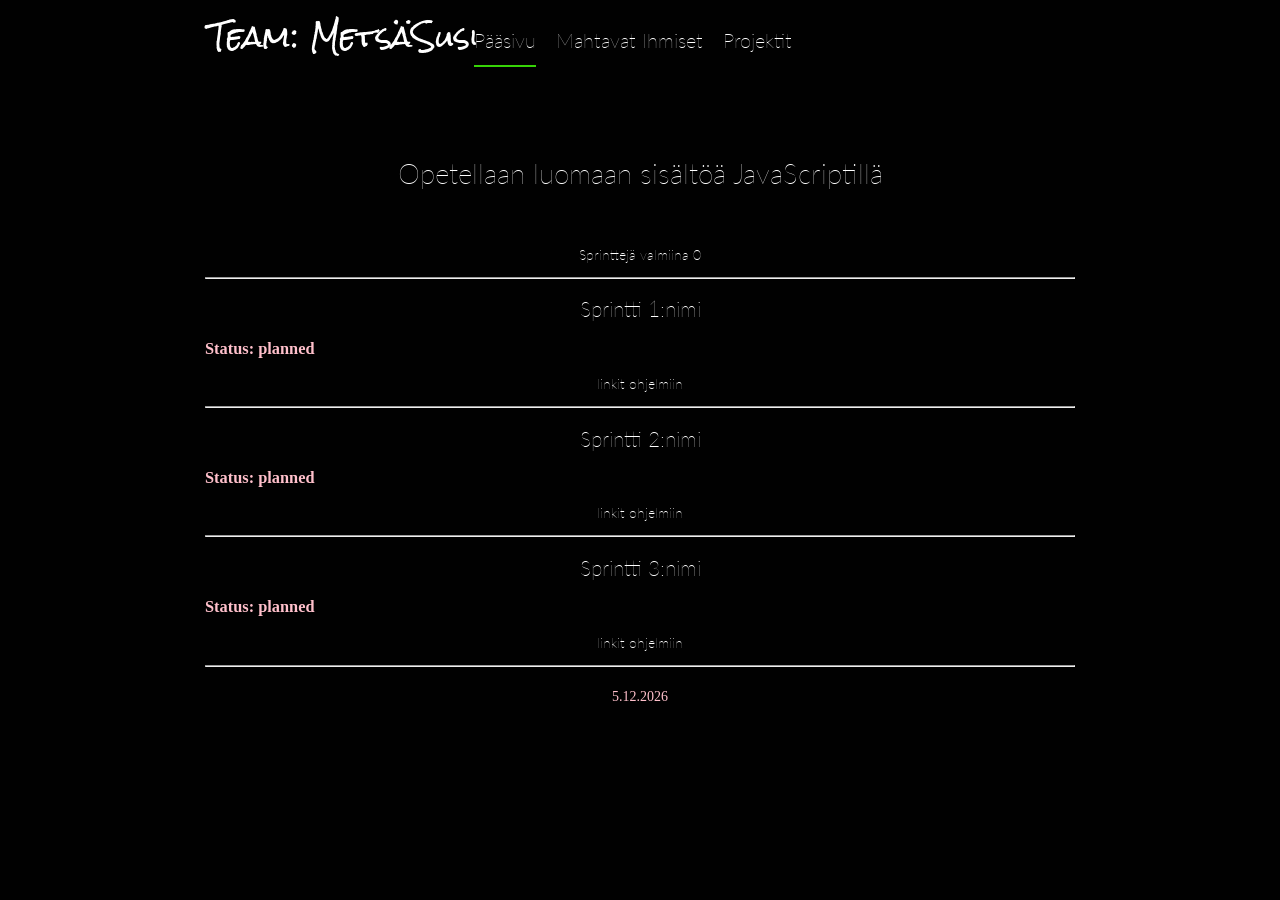
<file: metsasusi/index.html>
<!doctype html>
<html lang="fi">
<head>
  <meta charset="utf-8">
  <meta name="viewport" content="width=device-width, initial-scale=1">
  <title>Pääsivu</title>
  <link rel="stylesheet" href="style.css" />
</head>

<body>
  <header>
    <div class="logo"><h2 id="logo">Team: MetsäSusi</h2></div>
    <nav id="main-menu">
      <ul>
        <li><a href="index.html" class="active">Pääsivu</a></li>
        <li><a href="team.html">Mahtavat Ihmiset</a></li>
        <li><a href="project.html">Projektit</a></li>
      </ul>
    </nav>
  </header>
  <main>
    <h1 id="otsikko">Opetellaan luomaan sisältöä JavaScriptillä</h1>
	<p>Sprinttejä valmiina <span id='progress'>0</span>
    <hr>
    <div>
      <h2>Sprintti 1:nimi</h2>
      <h3 class='status'>Status: planned</h3>
      <p>linkit ohjelmiin</p>
    </div>
    <hr>
    <div>
      <h2>Sprintti 2:nimi</h2>
      <h3 class='status'>Status: planned</h3>
      <p>linkit ohjelmiin</p>
    </div>
    <hr>
    <div>
      <h2>Sprintti 3:nimi</h2>
      <h3 class='status'>Status: planned</h3>
      <p>linkit ohjelmiin</p>
    </div>
    <hr>
  </main>
  <footer><div id="date"></div></footer>
</body>
<script>
const date = new Date();
const elem = document.getElementById('date');
elem.textContent = date.toLocaleDateString('fi');
</script>
</html>
</file>
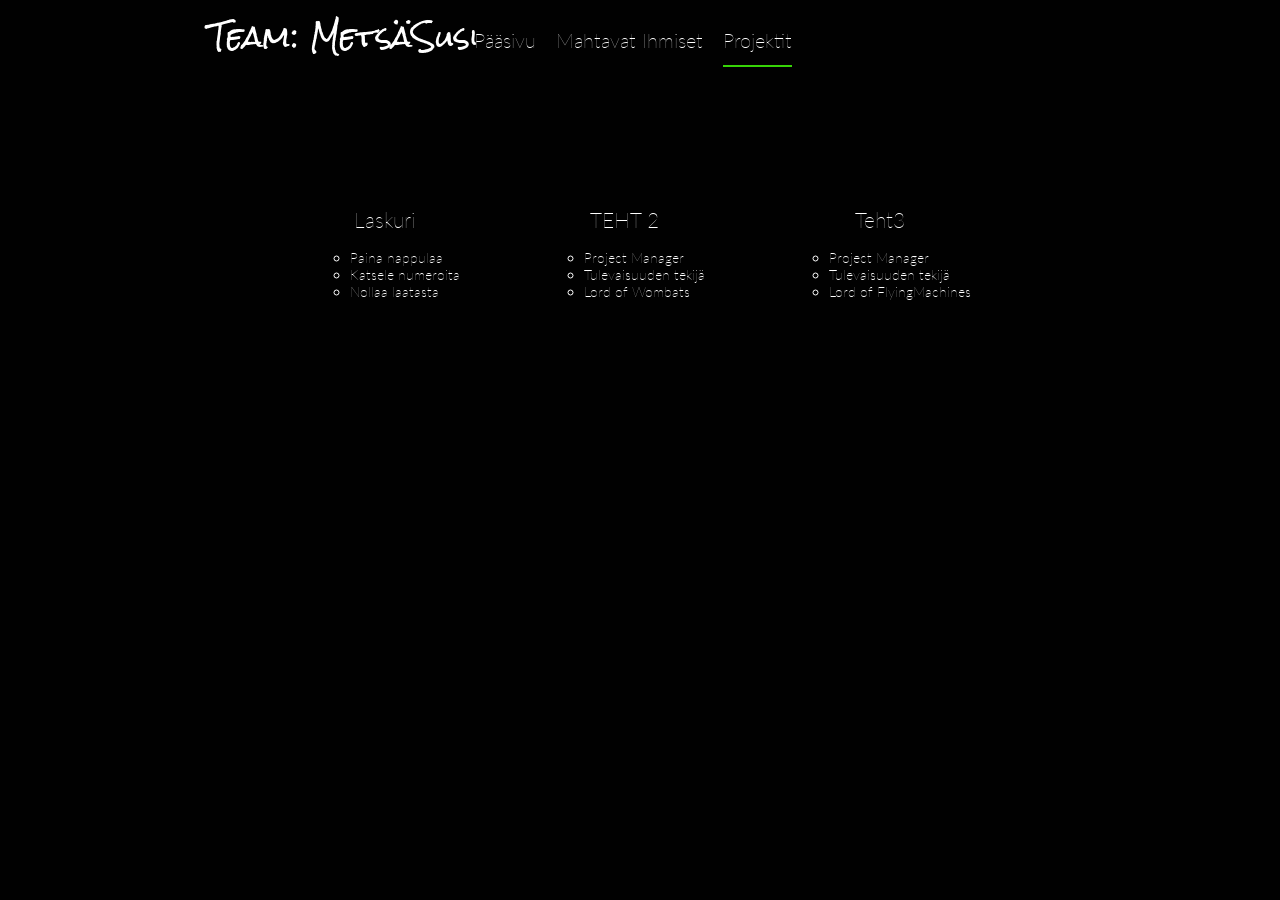
<file: metsasusi/project.html>
<!doctype html>
<html lang="fi">
        <head>
                <meta charset="utf-8">
                <title>Projektit</title>
                <link rel="stylesheet" href="style.css" />
              </head>
              <body>
                    <header>
                      <div class="logo">
                        <h2 id="logo">Team: MetsäSusi</h2>
                      </div>
                      <nav id="main-menu">
                        <ul>
                          <li><a href="index.html" >Pääsivu</a></li>
                          <li><a href="team.html">Mahtavat Ihmiset</a></li>
                          <li><a href="project.html"class="active">Projektit</a></li>
                        </ul>
                      </nav>
                    </header>
                    <main>
                        <div class="flex-container">
                            <div class="person">
                                <h2>Laskuri</h2>
                                <ul><li>Paina nappulaa</li>
                                  <li>Katsele numeroita</li>
                                  <li>Nollaa laatasta</li>
                                </ul>
                              </div>
                              <div class="person">
                                <h2>TEHT 2</h2>
                                <ul><li>Project Manager</li>
                                  <li>Tulevaisuuden tekijä</li>
                                  <li>Lord of Wombats</li></ul>
                              </div>
                              <div class="person">
                                <h2>Teht3</h2>
                               <ul><li>Project Manager</li>
                                <li>Tulevaisuuden tekijä</li>
                                <li>Lord of FlyingMachines</li></ul>
                              </div></div>
                    </main>
</file>
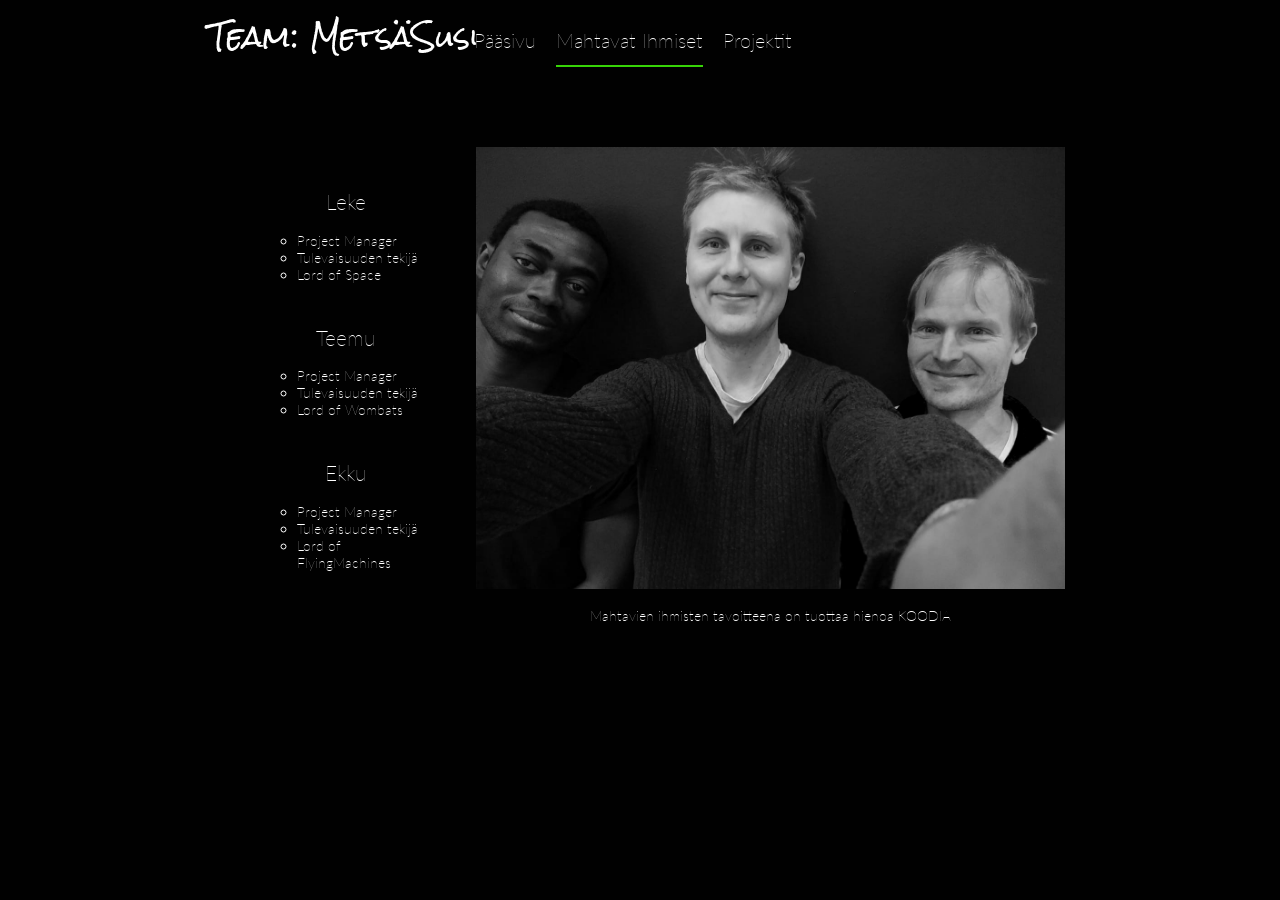
<file: metsasusi/team.html>
<!doctype html>
<html lang="fi">
<head>
  <meta charset="utf-8">
  <title>Tiimiesittely</title>
  <link rel="stylesheet" href="style.css" />
</head>

<body>
  <header>
    <div class="logo"><h2 id="logo">Team: MetsäSusi</h2></div>
    <nav id="main-menu">
      <ul>
        <li><a href="index.html">Pääsivu</a></li>
        <li><a href="team.html" class="active">Mahtavat Ihmiset</a></li>
        <li><a href="project.html">Projektit</a></li>
      </ul>
    </nav>
  </header>
  <main>
      <div class="flex-container">
          <div><div class="person">
              <h2>Leke</h2>
              <ul><li>Project Manager</li>
                <li>Tulevaisuuden tekijä</li>
                <li>Lord of Space</li></ul>
            </div>
            <div class="person">
              <h2>Teemu</h2>
              <ul><li>Project Manager</li>
                <li>Tulevaisuuden tekijä</li>
                <li>Lord of Wombats</li></ul>
            </div>
            <div class="person">
              <h2>Ekku</h2>
             <ul><li>Project Manager</li>
              <li>Tulevaisuuden tekijä</li>
              <li>Lord of FlyingMachines</li></ul>
            </div></div>
          <div> <img src="kuva.jpg" alt="Team" class="pic">
            <p>Mahtavien ihmisten tavoitteena on tuottaa hienoa KOODIA</p></div>
        </div>
  </main>
  <footer></footer>
</body>
</html>
</file>
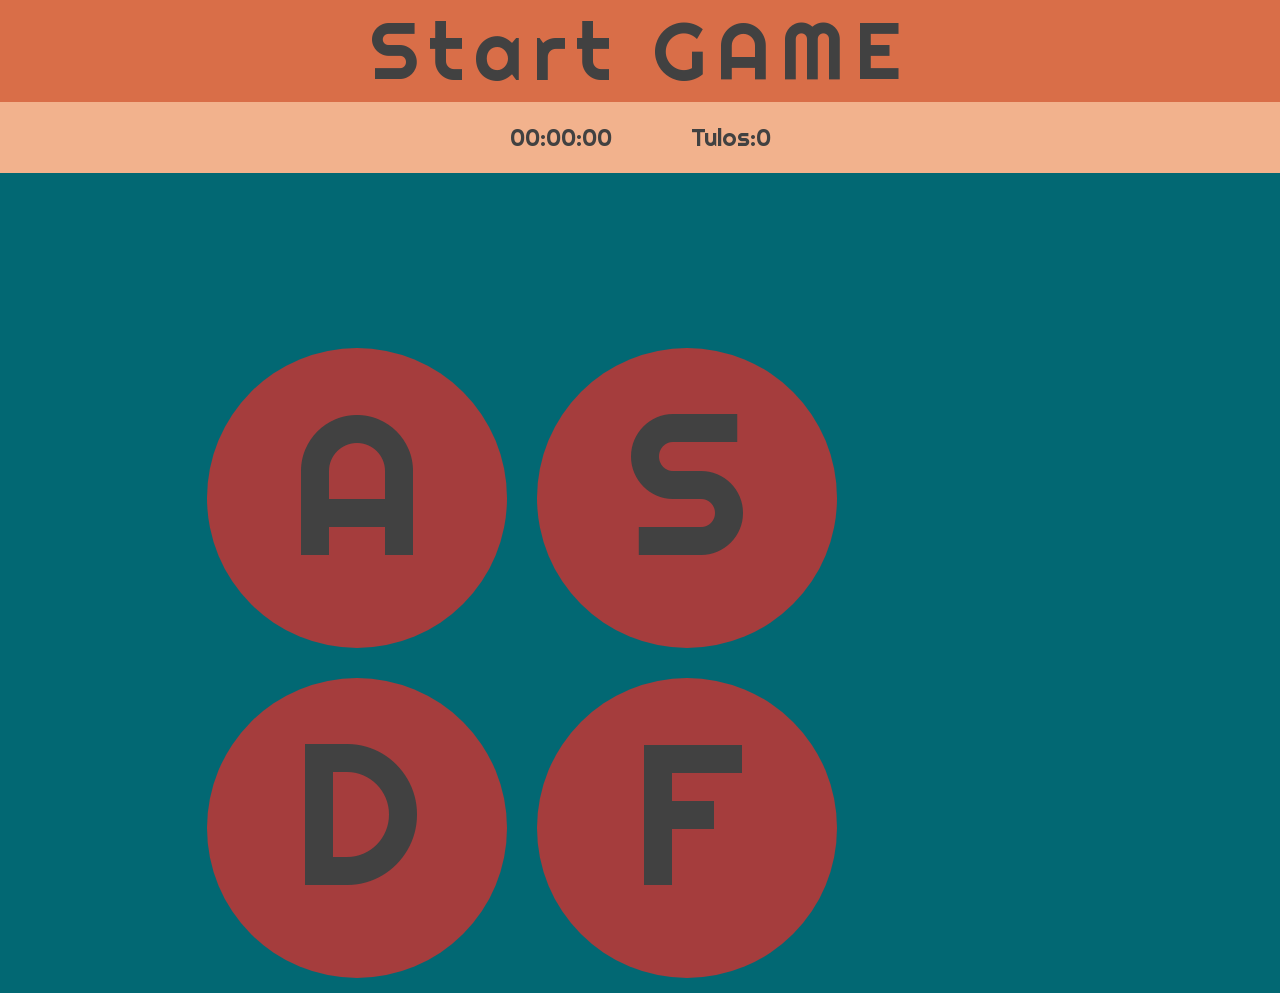
<file: teht 04/reaktio.html>
<!doctype html>
<html lang="fi">

<head>
    <meta charset="utf-8">
    <meta name="viewport" content="width=device-width, initial-scale=1">
    <link href="https://fonts.googleapis.com/css?family=Open+Sans" rel="stylesheet">
    <title>Reaktiopeli</title>
    <link href="style.css" rel="stylesheet">
</head>

<body>
    <main>
            <div><button class="startButton" type="button" onclick="star()">Start GAME</button></div>    
        <div id="tulos-container"><span id="time"><output>00:00:00</output></span> Tulos:<span id="tulos">0</span></div>
        
        <div id="nappula-container">
            <div class="nappula" data-key="65" id="1">A</div>
            <div class="nappula" data-key="83" id="2">S</div>
            <div class="nappula" data-key="68" id="3">D</div>
            <div class="nappula" data-key="70" id="4">F</div>
        </div>

        <div id="overlay">
          <div id="gameover">
          You lost
        <span  id="loppuSumma"></span><br>
        <button id="reloader" type="button" value="reloader" onClick="document.location.reload(true)">Reloader</button>
          </div>
        </div>
        
    </main>
    <script src="reaktio.js"></script>
</body>

</html>
</file>
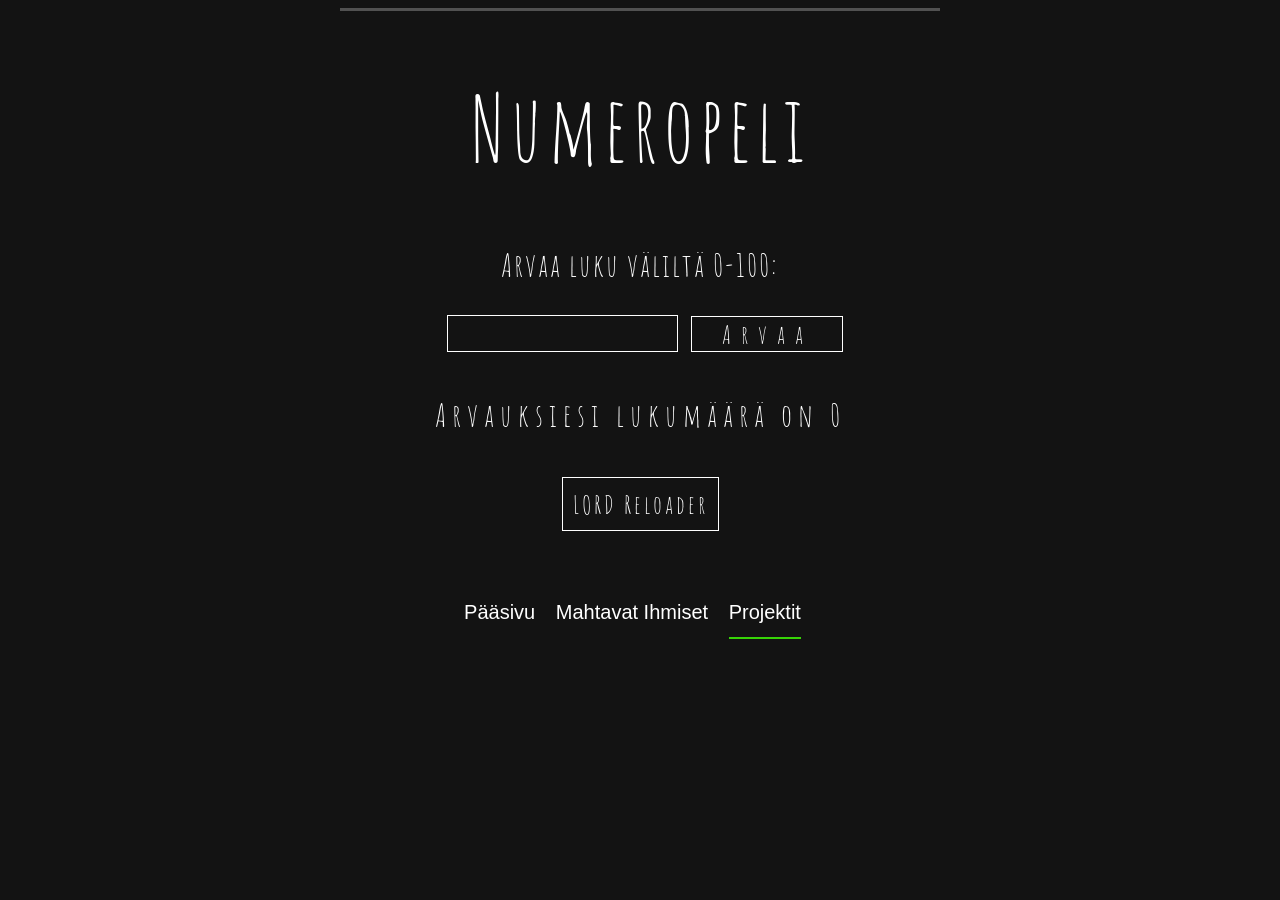
<file: teht 2/numeropeli.html>
<!DOCTYPE html>
<html lang="en">

<head>
  <meta charset="utf-8">
  <title>Numeropeli</title>
  <link rel="stylesheet" type="text/css" href="numeropeli.css">
</head>

<body>
    <div class="bar-chart">
        <div class="bar" id="lower-bar" style="width: 0%; background-color: #00b7ff">
          <span></span></div>
        <div class="bar" id="middle-bar" style="width: 100%; background-color: #515151">
          <span></span></div>
        <div class="bar" id="upper-bar" style="width: 0%; background-color:#00b7ff">
          <span></span></div>
    </div> 
  <div class="raimo">
    <h1>Numeropeli</h1>
    <form id="lomake">
      <label for="luku">Arvaa luku väliltä 0-100: </label>
      <br><br>
      <input onkeypress="return isNumberKey(event)" id="luku" type="text" name="luku">
      <button type="submit">Arvaa</button>
    </form>

    <p id="alempi"></p>
    <p id="ylempi"></p>
    <p id="vihje"></p>
    <p id="numerot"></p>
    <p id="arvausmaara">Arvauksiesi lukumäärä on 0</p>

    <input type="button" value="LORD Reloader" onClick="document.location.reload(true)">
    <p id="printer"></p>
 
  </div>

  <script src="numeropeli.js"></script>
  <footer>
      <nav id="main-menu">
          <ul>
            <li><a href="../metsasusi/index.html">Pääsivu</a></li>
            <li><a href="../metsasusi/team.html">Mahtavat Ihmiset</a></li>
            <li><a href="../metsasusi/project.html" class="active">Projektit</a></li>
          </ul>
        </nav>
        </footer>
</body>

</html>
</file>
<file: metsasusi/style.css>
@import url('https://fonts.googleapis.com/css?family=Lato:300|Raleway:200');
@import url('https://fonts.googleapis.com/css?family=Rock+Salt');
* {
  box-sizing: border-box;
}
#logo {
font-family: 'Rock Salt', cursive;
font-size: 2em;
margin-left: 13rem;
margin-top: 3px;
}
html, body {
  margin: 0;
  padding: 0;
  background-color: #010101;
}

body {
  font-size: 14px;
}
#otsikko{
 margin-bottom:2em;
}
header {
  background-color: #010101;
  padding: 1px;
  display: flex;
  justify-content: space-between;
  margin-bottom:2em;
}

#main-menu {
  font-size:20px;
  font-family: 'Raleway', sans-serif;
  font-weight: 1;
  margin-top:2em;
  float: none;
  width: 20em;
  position: absolute;
  left: 50%;
  transform: translate(-50%, -50%);
}

#main-menu ul {
  margin: 0;
  display: block;
  text-align: center;
  padding: 0;
  list-style: none;
}

#main-menu ul li {
  text-align: center;
  display:inline-block;
  margin-right: 15px;
  line-height: 50px;
}

#main-menu ul li a {
  color: #fff;
  display: block;
  text-align: center;
  text-decoration: none;
}

#main-menu ul li a:hover {
  border-bottom:2px solid rgb(55, 212, 7);
  min-width: 100%;
}
#main-menu a.active {
  border-bottom:2px solid rgb(55, 212, 7);
 min-width: 100%;
}
main {
  padding: 15px;
  margin: 0 auto;
  max-width: 900px;
}
p
{
  font-family: 'Lato', sans-serif;
  font-weight: 1;
  color: #fff;
  text-align: center;
}
h1
{
  font-family: 'Lato', sans-serif;
  font-weight: 100;
  color: #fff;
  text-align: center;
}
h2
{
  font-family: 'Lato', sans-serif;
  font-weight: 100;
  color: #fff;
  text-align: center;
}
li
{
  color:#fff;
  font-family: 'Lato', sans-serif;
  font-weight: 100;
  list-style-type: circle;
}
.flex-container {
  display: flex;
  flex-wrap: nowrap;
  justify-content: center;
  margin:10px;

}
.person{
  margin:3em;
}
.pic{
  width:100%;
  max-width:600px;
  height:auto;
}
#date{
  text-align: center;
  color:pink;
}
.status{
  color:pink;
}
</file>
<file: teht 04/style.css>
@import url('https://fonts.googleapis.com/css?family=Oxygen');
@import url('https://fonts.googleapis.com/css?family=Righteous');

* {
  box-sizing: border-box;
}

body {
  margin:0px;
background-color: #026873;
  overflow-x: hidden;
  font-family: "Open Sans", sans-serif;
}
.startButton{
  background-color: #D96E48;
  width:100vw;
  color:#414141;
  height:10wh;
  font-size:5em;
  letter-spacing: 10px;
  font-family: 'righteous', sans-serif;
  border:none;
  outline: none; 
}
#time{
  margin-right:3em;
}
#tulos-container {
  font-family: 'righteous', sans-serif;
  background-color: #F2B28D;
  color: #414141;
  text-align: center;
  font-size: 24px;
  width:100vw;
  padding: 20px 20px;
}

#nappula-container {
  margin-top:10em;
  margin-left: 15%;
  margin-right: 15%;
}

.nappula {
  font-family: 'righteous', sans-serif;
  width: 300px;
  height: 300px;
  background-color: #a53d3d;
  color: #414141;
  float: left;
  font-size: 200px;
  margin: 15px 15px;
  padding: 10px 0px;
  text-align: center;
  border-radius: 50%;
  cursor: pointer;
}

#overlay {
  position: fixed;
  top: 0;
  left: 0;
  width: 100%;
  height: 100%;
  background-color: rgba(0, 0, 0, 0.4);
  z-index: 100;
  display: flex;
  justify-content: center;
  align-items: center;
  visibility: hidden;
}

#gameover {
  
  background-color: rgba(255, 255, 255, 0.4);
  width: 5em;
  height: 3em;
  display: block;
  text-align: center;
  
  font-size: 3em;
  color: #414141;
}
#loppuSumma{
  margin-top:-1em;
}
#reloader{
  width:100%;
    font-family: 'righteous', sans-serif;
  border:none;
  outline: none; 
  font-size:0.6em;
  height:30%;
  color:#414141;
  background-color:rgba(255,255,255,0.5);
}
</file>
<file: teht 2/numeropeli.css>
@import url('https://fonts.googleapis.com/css?family=Amatic+SC');
body {
  font-family: 'Amatic SC', cursive;
  padding: 0 10%;
  background-color: #131313;
}

h1 {
  font-size: 7vw;
  letter-spacing: 5px;
  font-weight: 400;
  color: #fff;
}

label {
  letter-spacing: 2px;
  color: #fff;
  margin: 15px;
  padding: 20px;
  font-size: 2.5vw;
}

.bar-chart {
  margin-left:auto;
  margin-right:auto;
  letter-spacing: 5px;
  display: flex;
  background-color: #131313;
  width: 600px;
  height: 3px;
  align-items: stretch;
}

.bar {
  letter-spacing: 5px;
  display: flex;
  align-items: center;
  justify-content: center;
  color: white;
}

input {
  letter-spacing: 3px;
  font-family: 'Amatic SC', cursive;
  color: #fff;
  text-align: center;
  font-size: 2vw;
  background-color: #131313;
  border: 1px solid #fff;
  padding: 10px;
  margin: 10px;
}

input:focus {
  outline-width: 0;
}

button {
  height: 1.2vw;
  text-align: center;
  letter-spacing: 10px;
  font-family: 'Amatic SC', cursive;
  color: #fff;
  font-size: 2vw;
  background-color: #131313;
  width: 30%;
  max-width: 80%;
  border: 1px solid white;
  height: auto;
}

button:focus {
  outline: none;
}

.raimo {
  text-align: center;
  display: block;
  margin-left: auto;
  margin-right: auto;
  width: 50%;
}

p {
  letter-spacing: 6px;
  font-size: 2.5vw;
  color: white;
}

#luku {
  height: 1.2vw;
}
#main-menu {
  font-size:20px;
  font-family: 'Raleway', sans-serif;
  font-weight: 1;
  margin-top:2em;
  float: none;
  width: 20em;
  position: absolute;
  left: 50%;
  transform: translate(-50%, -50%);
}

#main-menu ul {
  margin: 0;
  display: block;
  text-align: center;
  padding: 0;
  list-style: none;
}

#main-menu ul li {
  text-align: center;
  display:inline-block;
  margin-right: 15px;
  line-height: 50px;
}

#main-menu ul li a {
  color: #fff;
  display: block;
  text-align: center;
  text-decoration: none;
}

#main-menu ul li a:hover {
  border-bottom:2px solid rgb(55, 212, 7);
  min-width: 100%;
}
#main-menu a.active {
  border-bottom:2px solid rgb(55, 212, 7);
 min-width: 100%;
}
</file>
